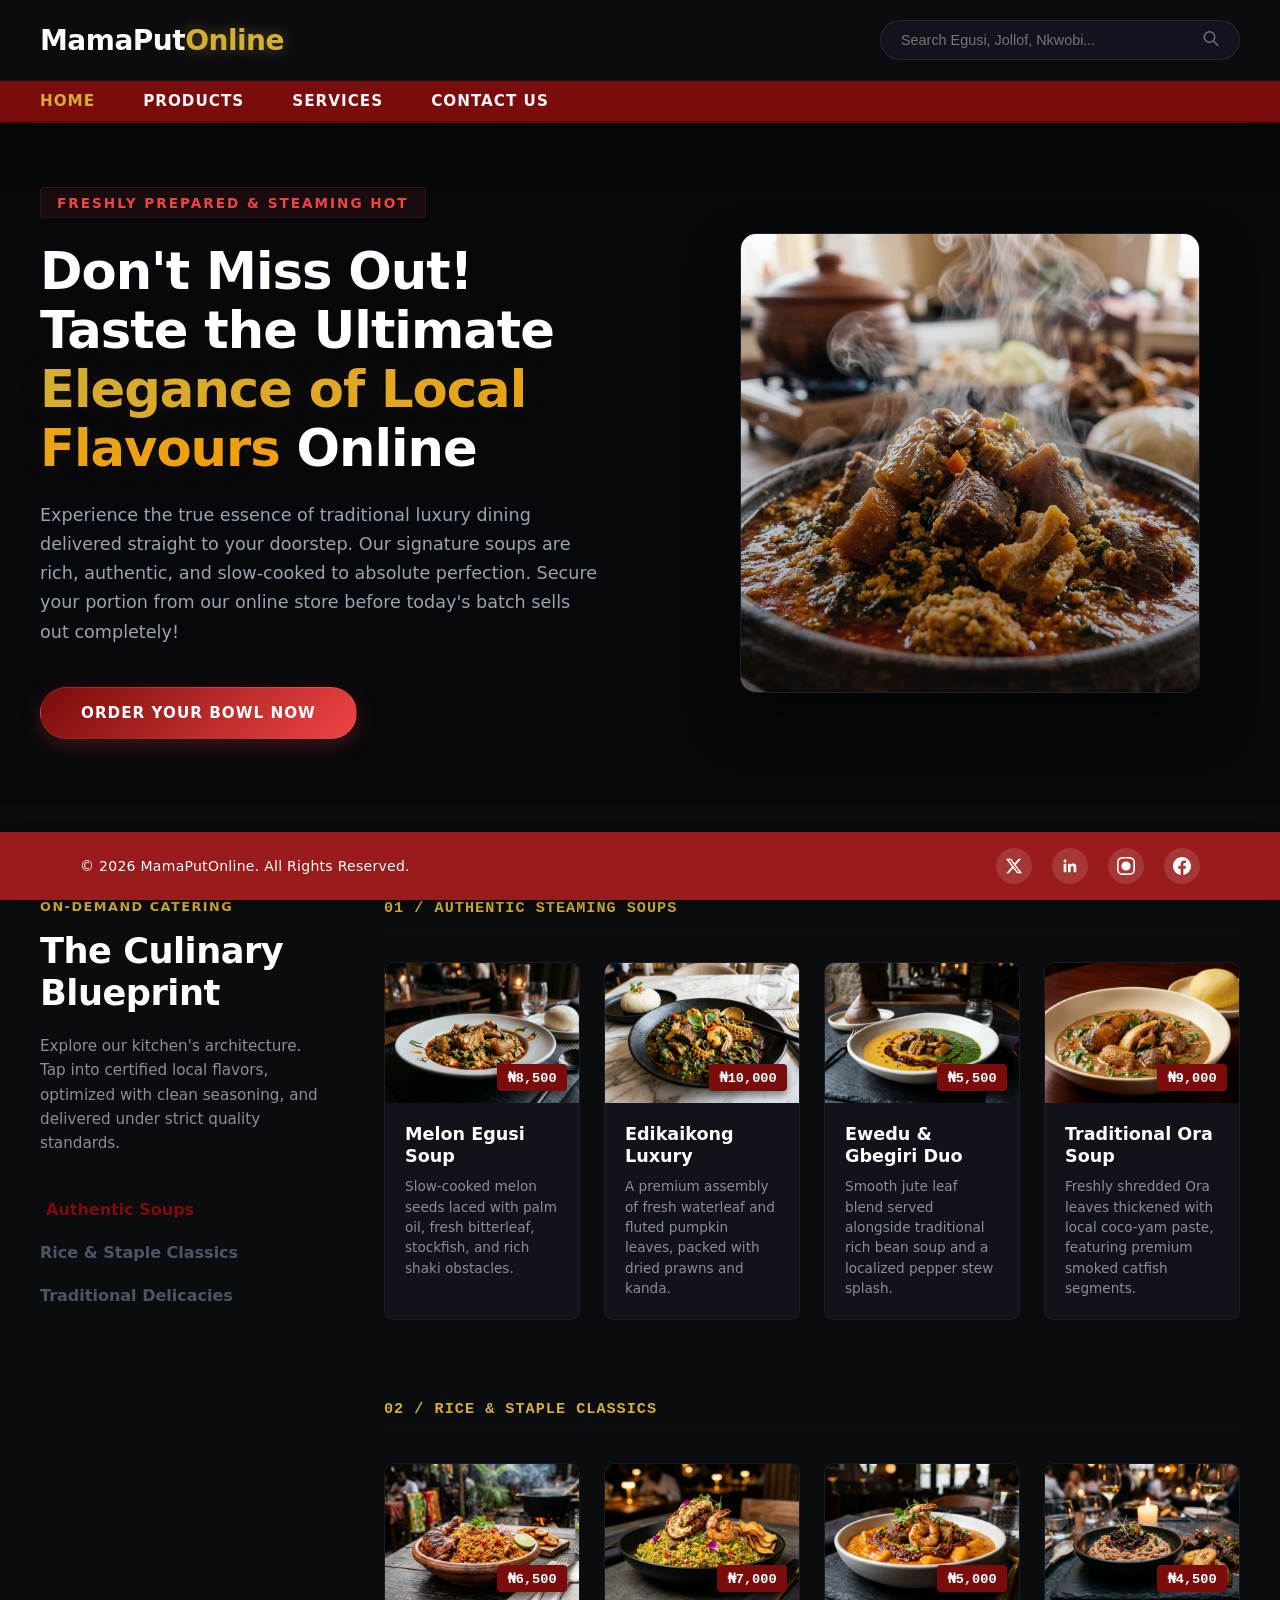
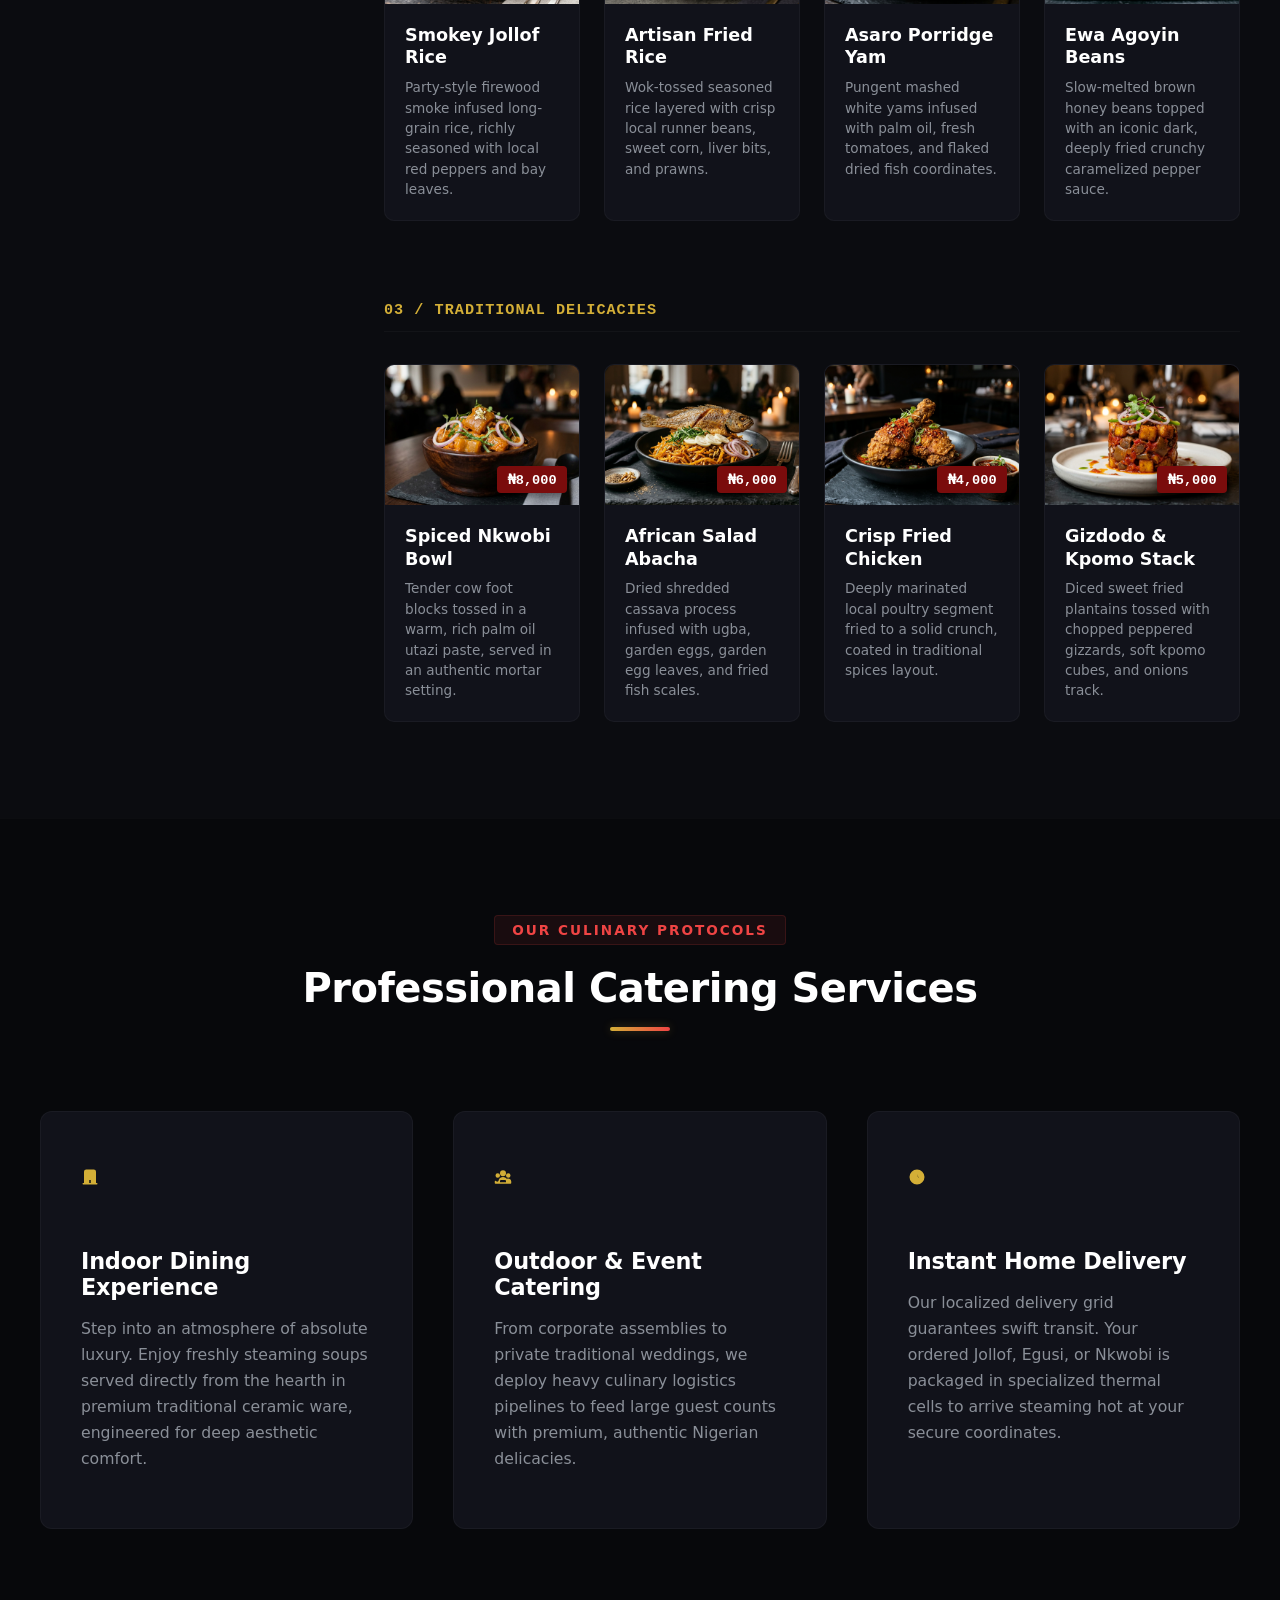
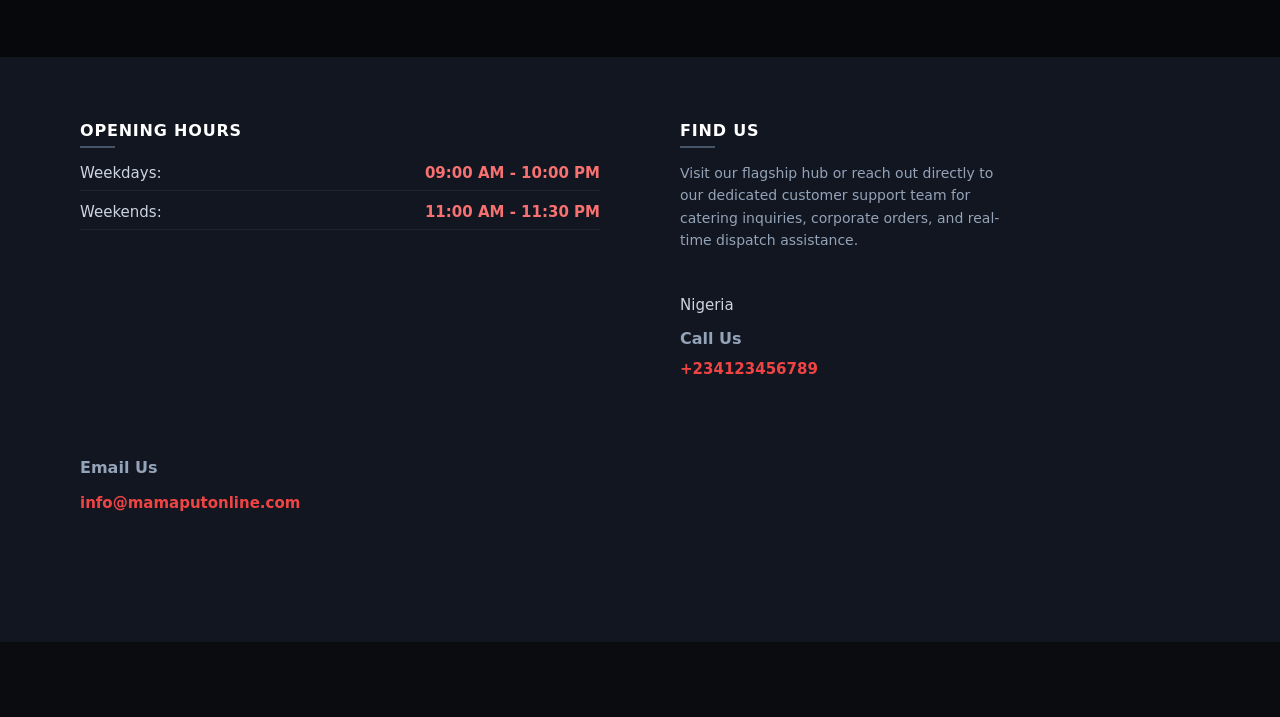
<file: index.html>
<!doctype html>
<html lang="en">
  <head>
    <meta charset="UTF-8" />
    <meta name="viewport" content="width=device-width, initial-scale=1.0" />
    <title>mamput online</title>
    <link rel="stylesheet" href="gemini-style.css" />
  </head>
  <body>
    <!-- ==========================================================================
     START SECTION 1.1: STICKY CULINARY NAVIGATION HEADER WITH INTERACTIVE MENU BAR
     ========================================================================== -->
    <header id="section-1-1" class="mamaput-header-global">
      <!-- SUBSECTION 1.1.1: TOP ROW BRANDING IDENTITY & UTILITY SEARCH MATRIX -->
      <div id="section-1-1-1" class="header-top-row">
        <div class="header-top-wrapper">
          
          <div class="mamaput-logo-block">
            <a href="restaurant.html" class="logo-anchor-link">
              <span class="logo-main-text">MamaPut<span class="logo-glow-accent">Online</span></span>
            </a>
          </div>
          <!-- SUBSUBSECTION 1.1.1.2: Interactive Functional Search Bounding Box -->
          <div class="mamaput-search-block">
            <form class="search-form-matrix" action="#" method="GET">
              <input type="text" class="search-window-input" placeholder="Search Egusi, Jollof, Nkwobi..." required />
              <button type="submit" class="btn-search-submit" aria-label="Execute Search">
                <svg class="search-icon-svg" fill="none" stroke="currentColor" viewBox="0 0 24 24">
                  <path stroke-linecap="round" stroke-linejoin="round" stroke-width="2" d="M21 21l-6-6m2-5a7 7 0 11-14 0 7 7 0 0114 0z" />
                </svg>
              </button>
            </form>
          </div>
        </div>
      </div>
      <!-- SUBSECTION 1.1.2: LOWER ROW STICKY MENU BAR COMPONENT LAYER -->
      <div id="section-1-1-2" class="header-menu-bar-row">
        <div class="menu-bar-wrapper">
          <!-- SUBSUBSECTION 1.1.2.1: Navigation Link Matrix Items -->
          <nav class="navigation-link-center">
            <ul class="mamaput-menu-links">
              <li><a href="#home" class="menu-item-link active">Home</a></li>
              <li><a href="#products" class="menu-item-link">Products</a></li>
              <li><a href="#services" class="menu-item-link">Services</a></li>
              <li><a href="#contact" class="menu-item-link">Contact Us</a></li>
            </ul>
          </nav>
        </div>
      </div>
    </header>
    <!-- ==========================================================================
     END SECTION 1.1: STICKY CULINARY NAVIGATION HEADER
     ========================================================================== -->
    <!-- ==========================================================================
     START SECTION 1.2: CINEMATIC CULINARY HERO SHOWCASE (VERTICALLY PARTITIONED)
     ========================================================================== -->
    <section id="home" class="mamaput-hero-container">
      <div class="hero-split-wrapper">
        <!-- SUBSECTION 1.2.1: LEFT PANEL - BOLD INVITING TYPOGRAPHY -->
        <div id="section-1-2-1" class="hero-text-panel">
          <span class="hero-mini-badge">Freshly Prepared &amp; Steaming Hot</span>
          <h1 class="hero-main-headline">Don't Miss Out! <br />Taste the Ultimate <span class="gold-gradient-text">Elegance of Local Flavours</span> Online</h1>
          <p class="hero-subtext-narrative">Experience the true essence of traditional luxury dining delivered straight to your doorstep. Our signature soups are rich, authentic, and slow-cooked to absolute perfection. Secure your portion from our online store before today's batch sells out completely!</p>
          <div class="hero-action-block">
            <a href="#products" class="btn-order-now">Order Your Bowl Now</a>
          </div>
        </div>
        <!-- SUBSECTION 1.2.2: RIGHT PANEL - HIGH-RESOLUTION HIGH-PIXEL PORTRAIT IMG -->
        <div id="section-1-2-2" class="hero-image-panel">
          <div class="culinary-image-viewport">
            <img src="./images/soup.png" alt="Steaming Rich Egusi Soup with Assorted Meat" class="culinary-presentation-img" />
            <div class="steam-simulation-layer"></div>
            <div class="image-vignette-mask"></div>
          </div>
        </div>
      </div>
    </section>
    <!-- ==========================================================================
     END SECTION 1.2: CINEMATIC CULINARY HERO SHOWCASE
     ========================================================================== -->

          <!-- ==========================================================================
     START SECTION 1.3: PRODUCTS GRID DISPLAY SYSTEM (3-ROW PANEL GRID MATRIX)
     ========================================================================== -->
<section id="products" class="mamaput-products-container">
    <div class="products-panel-wrapper">
        <!-- SUBSECTION 1.3.1: LEFT PANEL - CATEGORIES ANCHOR SIDEBAR -->
        <aside id="section-1-3-1" class="products-sidebar-panel">
            <div class="sticky-sidebar-content">
                <span class="sidebar-accent-badge">On-Demand Catering</span>
                <h2 class="sidebar-main-heading">The Culinary Blueprint</h2>
                <p class="sidebar-description">Explore our kitchen's architecture. Tap into certified local flavors, optimized with clean seasoning, and delivered under strict quality standards.</p>
                <div class="sidebar-nav-links">
                    <a href="#row-soups" class="sidebar-anchor active-anchor">Authentic Soups</a>
                    <a href="#row-staples" class="sidebar-anchor">Rice &amp; Staple Classics</a>
                    <a href="#row-delicacies" class="sidebar-anchor">Traditional Delicacies</a>
                </div>
            </div>
        </aside>
        <!-- SUBSECTION 1.3.2: RIGHT PANEL - THREE BALANCED ROWS -->
        <main id="section-1-3-2" class="products-display-panel">
            <!-- SUBSUBSECTION 1.3.2.1: ROW 1 - PRESTIGE NIGERIAN SOUPS (4 CARDS) -->
            <div id="row-soups" class="product-row-group">
                <h3 class="row-classification-heading">01 / Authentic Steaming Soups</h3>
                <div class="product-quad-grid">
                    <div class="food-product-card">
                        <div class="food-img-placeholder cover-egusi"><img src="./images/egusi.png" alt="Steaming Rich Egusi Soup"><span class="price-badge">₦8,500</span></div>
                        <div class="food-card-body"><h4 class="food-card-title">Melon Egusi Soup</h4><p class="food-card-desc">Slow-cooked melon seeds laced with palm oil, fresh bitterleaf, stockfish, and rich shaki obstacles.</p></div>
                    </div>
                    <div class="food-product-card">
                        <div class="food-img-placeholder cover-edikaikong"><img src="./images/edikainkor.png" alt="Edikaikong Luxury Soup"><span class="price-badge">₦10,000</span></div>
                        <div class="food-card-body"><h4 class="food-card-title">Edikaikong Luxury</h4><p class="food-card-desc">A premium assembly of fresh waterleaf and fluted pumpkin leaves, packed with dried prawns and kanda.</p></div>
                    </div>
                    <div class="food-product-card">
                        <div class="food-img-placeholder cover-ewedu"><img src="./images/ewedu.png" alt="Ewedu & Gbegiri Duo"><span class="price-badge">₦5,500</span></div>
                        <div class="food-card-body"><h4 class="food-card-title">Ewedu &amp; Gbegiri Duo</h4><p class="food-card-desc">Smooth jute leaf blend served alongside traditional rich bean soup and a localized pepper stew splash.</p></div>
                    </div>
                    <div class="food-product-card">
                        <div class="food-img-placeholder cover-ora"><img src="./images/ora-soup.png" alt="Traditional Ora Soup"><span class="price-badge">₦9,000</span></div>
                        <div class="food-card-body"><h4 class="food-card-title">Traditional Ora Soup</h4><p class="food-card-desc">Freshly shredded Ora leaves thickened with local coco-yam paste, featuring premium smoked catfish segments.</p></div>
                    </div>
                </div>
            </div>
            <!-- SUBSUBSECTION 1.3.2.2: ROW 2 - STAPLES & RICE CLASSICS (4 CARDS) -->
            <div id="row-staples" class="product-row-group">
                <h3 class="row-classification-heading">02 / Rice &amp; Staple Classics</h3>
                <div class="product-quad-grid">
                    <div class="food-product-card">
                        <div class="food-img-placeholder cover-jollof"><img src="./images/jollof.png" alt="Smokey Jollof Rice"><span class="price-badge">₦6,500</span></div>
                        <div class="food-card-body"><h4 class="food-card-title">Smokey Jollof Rice</h4><p class="food-card-desc">Party-style firewood smoke infused long-grain rice, richly seasoned with local red peppers and bay leaves.</p></div>
                    </div>
                    <div class="food-product-card">
                        <div class="food-img-placeholder cover-friedrice"><img src="./images/artisan-fried.png" alt="Artisan Fried Rice"><span class="price-badge">₦7,000</span></div>
                        <div class="food-card-body"><h4 class="food-card-title">Artisan Fried Rice</h4><p class="food-card-desc">Wok-tossed seasoned rice layered with crisp local runner beans, sweet corn, liver bits, and prawns.</p></div>
                    </div>
                    <div class="food-product-card">
                        <div class="food-img-placeholder cover-yam"><img src="./images/porridge.png" alt="Asaro Porridge Yam"><span class="price-badge">₦5,000</span></div>
                        <div class="food-card-body"><h4 class="food-card-title">Asaro Porridge Yam</h4><p class="food-card-desc">Pungent mashed white yams infused with palm oil, fresh tomatoes, and flaked dried fish coordinates.</p></div>
                    </div>
                    <div class="food-product-card">
                        <div class="food-img-placeholder cover-beans"><img src="./images/beans.png" alt="Ewa Agoyin Beans"><span class="price-badge">₦4,500</span></div>
                        <div class="food-card-body"><h4 class="food-card-title">Ewa Agoyin Beans</h4><p class="food-card-desc">Slow-melted brown honey beans topped with an iconic dark, deeply fried crunchy caramelized pepper sauce.</p></div>
                    </div>
                </div>
            </div>
            <!-- SUBSUBSECTION 1.3.2.3: ROW 3 - TRADITIONAL DELICACIES (4 CARDS) -->
            <div id="row-delicacies" class="product-row-group">
                <h3 class="row-classification-heading">03 / Traditional Delicacies</h3>
                <div class="product-quad-grid">
                    <div class="food-product-card">
                        <div class="food-img-placeholder cover-nkwobi"><img src="./images/nkwobi.png" alt="Spiced Nkwobi Bowl"><span class="price-badge">₦8,000</span></div>
                        <div class="food-card-body"><h4 class="food-card-title">Spiced Nkwobi Bowl</h4><p class="food-card-desc">Tender cow foot blocks tossed in a warm, rich palm oil utazi paste, served in an authentic mortar setting.</p></div>
                    </div>
                    <div class="food-product-card">
                        <div class="food-img-placeholder cover-abacha"><img src="./images/abacha.png" alt="African Salad Abacha"><span class="price-badge">₦6,000</span></div>
                        <div class="food-card-body"><h4 class="food-card-title">African Salad Abacha</h4><p class="food-card-desc">Dried shredded cassava process infused with ugba, garden eggs, garden egg leaves, and fried fish scales.</p></div>
                    </div>
                    <div class="food-product-card">
                        <div class="food-img-placeholder cover-chicken"><img src="./images/chicken.png" alt="Crisp Fried Chicken"><span class="price-badge">₦4,000</span></div>
                        <div class="food-card-body"><h4 class="food-card-title">Crisp Fried Chicken</h4><p class="food-card-desc">Deeply marinated local poultry segment fried to a solid crunch, coated in traditional spices layout.</p></div>
                    </div>
                    <div class="food-product-card">
                        <div class="food-img-placeholder cover-kpomo"><img src="./images/kpomo.png" alt="Kpomo & Plantain Mix"><span class="price-badge">₦5,000</span></div>
                        <div class="food-card-body"><h4 class="food-card-title">Gizdodo &amp; Kpomo Stack</h4><p class="food-card-desc">Diced sweet fried plantains tossed with chopped peppered gizzards, soft kpomo cubes, and onions track.</p></div>
                    </div>
                </div>
            </div>
        </main>
    </div>
</section>

 <!-- ==========================================================================
     START SECTION 1.4: MAMA PUT ONLINE SERVICES REPERTOIRE GRID
     ========================================================================== -->
<section id="services" class="mamaput-services-container">
    <!-- SUBSECTION 1.4.1: CENTERED SECTION IDENTIFICATION HEADER -->
    <div id="section-1-4-1" class="services-header-block">
        <span class="services-badge-tag">Our Culinary Protocols</span>
        <h2 class="services-main-title">Professional Catering Services</h2>
        <div class="services-underline-bar"></div>
    </div>
    <!-- SUBSECTION 1.4.2: RESPONSIVE 3-COLUMN SERVICES HIGHLIGHT CARD GRID -->
    <div id="section-1-4-2" class="services-grid-matrix">
        <!-- SUBSUBSECTION 1.4.2.1: Services Card One - Indoor Dining Experience -->
        <div class="culinary-service-card">
            <div class="service-icon-box">
                <svg class="icon-svg" fill="none" stroke="currentColor" viewBox="0 0 24 24">
                    <path stroke-linecap="round" stroke-linejoin="round" stroke-width="2" d="M19 21V5a2 2 0 00-2-2H7a2 2 0 00-2 2v16m14 0h2m-2 0h-5m-9 0H3m2 0h5M9 7h1m-1 4h1m4-4h1m-1 4h1m-5 10v-5a1 1 0 011-1h2a1 1 0 011 1v5m-4 0h4"/>
                </svg>
            </div>
            <h3 class="service-card-heading">Indoor Dining Experience</h3>
            <p class="service-card-details">Step into an atmosphere of absolute luxury. Enjoy freshly steaming soups served directly from the hearth in premium traditional ceramic ware, engineered for deep aesthetic comfort.</p>
        </div>
        <!-- SUBSUBSECTION 1.4.2.2: Services Card Two - Professional Outdoor Catering -->
        <div class="culinary-service-card">
            <div class="service-icon-box">
                <svg class="icon-svg" fill="none" stroke="currentColor" viewBox="0 0 24 24">
                    <path stroke-linecap="round" stroke-linejoin="round" stroke-width="2" d="M17 20h5v-2a3 3 0 00-5.356-1.857M17 20H7m10 0v-2c0-.656-.126-1.283-.356-1.857M7 20H2v-2a3 3 0 005.356-1.857M7 20v-2c0-.656.126-1.283.356-1.857m0 0a5.002 5.002 0 019.288 0M15 7a3 3 0 11-6 0 3 3 0 016 0zm6 3a2 2 0 11-4 0 2 2 0 014 0zM7 10a2 2 0 11-4 0 2 2 0 014 0z"/>
                </svg>
            </div>
            <h3 class="service-card-heading">Outdoor &amp; Event Catering</h3>
            <p class="service-card-details">From corporate assemblies to private traditional weddings, we deploy heavy culinary logistics pipelines to feed large guest counts with premium, authentic Nigerian delicacies.</p>
        </div>
        <!-- SUBSUBSECTION 1.4.2.3: Services Card Three - Swift Home Delivery Engine -->
        <div class="culinary-service-card">
            <div class="service-icon-box">
                <svg class="icon-svg" fill="none" stroke="currentColor" viewBox="0 0 24 24">
                    <path stroke-linecap="round" stroke-linejoin="round" stroke-width="2" d="M12 8v4l3 3m6-3a9 9 0 11-18 0 9 9 0 0118 0z"/>
                </svg>
            </div>
            <h3 class="service-card-heading">Instant Home Delivery</h3>
            <p class="service-card-details">Our localized delivery grid guarantees swift transit. Your ordered Jollof, Egusi, or Nkwobi is packaged in specialized thermal cells to arrive steaming hot at your secure coordinates.</p>
        </div>
    </div>
</section>
<!-- ==========================================================================
     START SECTION 1.5: BALANCED STICKY OPERATIONS FOOTER ASSEMBLY
     ========================================================================== -->
<footer id="contact" class="mamaput-footer-sticky">
    <div class="footer-wrapper">
        <!-- SUBSECTION 1.5.1: TOP ROW OPERATIONS DISTRIBUTION MATRIX -->
        <div id="section-1-5-1" class="footer-columns-split">
            <div class="footer-info-column block-schedule">
                <h4 class="column-meta-heading">Opening Hours</h4>
                <div class="schedule-text-stack">
                    <div class="schedule-row"><span class="day-label">Weekdays:</span><span class="time-value">09:00 AM - 10:00 PM</span></div>
                    <div class="schedule-row"><span class="day-label">Weekends:</span><span class="time-value">11:00 AM - 11:30 PM</span></div>
                </div>
            </div>
            <div class="footer-info-column block-findus">
                <h4 class="column-meta-heading">Find Us</h4>
                <p class="footer-column-intro">Visit our flagship hub or reach out directly to our dedicated customer support team for catering inquiries, corporate orders, and real-time dispatch assistance.</p>
                <div class="address-text-stack">
                    <address class="restaurant-address"><br>Nigeria</address>
                    <h4 class="contact-phone-heading">Call Us</h4>
                    <a href="tel:+2348035550199" class="restaurant-phone-link">+234123456789</a>
                </div>
            </div>
            <div class="footer-info-column block-contact">
                <h4 class="contact-phone-heading">Email Us</h4>
                <div class="contact-text-stack">
                    <a href="mailto:info@mamaputonline.com" class="restaurant-email-link">info@mamaputonline.com</a>
                </div>
            </div>
        </div>
        <!-- SUBSECTION 1.5.2: BASELINE ROW - SPLIT LEVEL LEGAL & SOCIAL NODES -->
        <div id="section-1-5-2" class="footer-baseline-split">
            <div class="footer-divider-line"></div>
            <div class="baseline-flex-wrapper">
                <p class="copyright-left-text">&copy; 2026 MamaPutOnline. All Rights Reserved.</p>
                <div class="social-icon-matrix">
                    <a href="https://x.com" class="social-icon-link link-twitter" target="_blank" rel="noopener" aria-label="Twitter X">
                        <svg class="icon-svg" viewBox="0 0 24 24" fill="currentColor"><path d="M18.244 2.25h3.308l-7.227 8.26 8.502 11.24H16.17l-5.214-6.817L4.99 21.75H1.68l7.73-8.835L1.254 2.25H8.08l4.713 6.231zm-1.161 17.52h1.833L7.084 4.126H5.117z"/></svg>
                    </a>
                    <a href="https://linkedin.com" class="social-icon-link link-linkedin" target="_blank" rel="noopener" aria-label="LinkedIn">
                        <svg class="icon-svg" viewBox="0 0 24 24" fill="currentColor"><path d="M20.447 20.452h-3.554v-5.569c0-1.328-.027-3.037-1.852-3.037-1.853 0-2.136 1.445-2.136 2.939v5.667H9.351V9h3.414v1.561h.046c.477-.9 1.637-1.85 3.37-1.85 3.601 0 4.267 2.37 4.267 5.455v6.286zM5.337 7.433c-1.144 0-2.063-.926-2.063-2.065 0-1.138.92-2.063 2.063-2.063 1.14 0 2.064.925 2.064 2.063 0 1.139-.925 2.065-2.064 2.065zm1.782 13.019H3.555V9h3.564v11.452z"/></svg>
                    </a>
                    <a href="https://instagram.com" class="social-icon-link link-instagram" target="_blank" rel="noopener" aria-label="Instagram">
                        <svg class="icon-svg" viewBox="0 0 24 24" fill="currentColor"><path d="M12 2.163c3.204 0 3.584.012 4.85.07 3.252.148 4.771 1.691 4.919 4.919.058 1.265.069 1.645.069 4.849 0 3.205-.012 3.584-.069 4.849-.149 3.225-1.664 4.771-4.919 4.919-1.266.058-1.644.07-4.85.07-3.204 0-3.584-.012-4.849-.07-3.26-.149-4.771-1.699-4.919-4.92-.058-1.265-.07-1.644-.07-4.849 0-3.204.013-3.583.07-4.849.149-3.227 1.664-4.771 4.919-4.919 1.266-.057 1.645-.069 4.849-.069zM12 0C8.741 0 8.333.014 7.053.072 2.695.272.273 2.69.073 7.051.014 8.333 0 8.741 0 12c0 3.259.014 3.668.072 4.948.2 4.358 2.618 6.78 6.98 6.98 1.281.058 1.689.072 4.948.072 3.259 0 3.668-.014 4.948-.072 4.354-.2 6.782-2.618 6.979-6.98.059-1.28.073-1.689.073-4.948 0-3.259-.014-3.667-.072-4.947-.196-4.354-2.617-6.78-6.979-6.98C15.668.014 15.259 0 12 0zm0 5.838a6.162 6.162 0 100 12.324 6.162 6.162 0 000-12.324z"/></svg>
                    </a>
                    <a href="https://facebook.com" class="social-icon-link link-facebook" target="_blank" rel="noopener" aria-label="Facebook">
                        <svg class="icon-svg" viewBox="0 0 24 24" fill="currentColor"><path d="M24 12.073c0-6.627-5.373-12-12-12s-12 5.373-12 12c0 5.99 4.388 10.954 10.125 11.854v-8.385H7.078v-3.47h3.047V9.43c0-3.007 1.792-4.669 4.533-4.669 1.312 0 2.686.235 2.686.235v2.953H15.83c-1.491 0-1.956.925-1.956 1.874v2.25h3.328l-.532 3.47h-2.796v8.385C19.612 23.027 24 18.062 24 12.073z"/></svg>
                    </a>
                </div>
            </div>
        </div>
    </div>
</footer>

</body>
</html>
</file>
<file: gemini-style.css>
/* ==========================================================================
   0.0 GLOBAL ARCHITECTURE BASE CONFIGURATION RESET & LUXURY SYSTEMS
   ========================================================================== */
* {
    margin: 0;
    padding: 0;
    box-sizing: border-box;
}

html {
    scroll-behavior: smooth;
    font-family: 'Inter', system-ui, -apple-system, sans-serif;
}

body {
    background-color: #0b0c10; /* Deep obsidian luxury culinary black base */
    color: #f3f4f6; /* Off-white highly readable copy text */
    min-height: 100vh;
    overflow-x: hidden;
}

/* ==========================================================================
   START SECTION 1.1: STICKY CULINARY NAVIGATION HEADER WITH INTERACTIVE MENU BAR
   ========================================================================== */

/* 1.1 Main Layout Global Parent: Sticky positional lock tracks viewport coordinates */
.mamaput-header-global {
    position: sticky;
    top: 0;
    left: 0;
    width: 100%;
    z-index: 2000;
    display: flex;
    flex-direction: column; /* Cleanly stacks the upper branding row and lower red menu bar */
    box-shadow: 0 10px 40px rgba(0, 0, 0, 0.6);
}

/* 1.1.1 Header Top Row: Containment bounds for corporate identity and search text box */
.header-top-row {
    width: 100%;
    background: #0b0c10;
    padding: 1.25rem 2rem;
    border-bottom: 1px solid rgba(255, 255, 255, 0.03);
}

.header-top-wrapper {
    max-width: 1200px;
    margin: 0 auto;
    display: flex;
    justify-content: space-between;
    align-items: center;
}

/* Logo Presentation Links */
.logo-anchor-link {
    text-decoration: none;
}

.logo-main-text {
    font-size: 1.75rem;
    font-weight: 800;
    letter-spacing: -0.5px;
    color: #ffffff;
}

/* Traditional rich culinary gold accent text tone representing elite gastronomy */
.logo-glow-accent {
    color: #d4af37;
    text-shadow: 0 0 15px rgba(212, 175, 55, 0.4);
}

/* Interactive Search Window Text Input Wrapper */
.mamaput-search-block {
    width: 100%;
    max-width: 360px;
}

.search-form-matrix {
    display: flex;
    position: relative;
    width: 100%;
}

.search-window-input {
    width: 100%;
    background: #12131c; /* Slightly elevated charcoal background layer contrast */
    border: 1px solid rgba(255, 255, 255, 0.08);
    padding: 0.7rem 3rem 0.7rem 1.25rem;
    border-radius: 50px; /* Symmetrical pill shape border bounds */
    color: #ffffff;
    font-size: 0.9rem;
    transition: all 0.3s cubic-bezier(0.4, 0, 0.2, 1);
}

/* Visual focus border transition feedback tracking */
.search-window-input:focus {
    outline: none;
    border-color: #d4af37;
    background: #161722;
    box-shadow: 0 0 15px rgba(212, 175, 55, 0.1);
}

.btn-search-submit {
    position: absolute;
    right: 1rem;
    top: 50%;
    transform: translateY(-50%);
    background: none;
    border: none;
    color: #6b7280;
    cursor: pointer;
    padding: 0.25rem;
    transition: color 0.2s ease;
}

.btn-search-submit:hover {
    color: #d4af37;
}

.search-icon-svg {
    width: 18px;
    height: 18px;
}

/* 1.1.2 Lower Menu Bar Component Row: High impact premium dark red background block */
.header-menu-bar-row {
    width: 100%;
    background: #7a0c0c; /* Luxurious, deep dark pepper-red background color tint */
    padding: 0.65rem 2rem;
    border-bottom: 2px solid #5a0808; /* Darker secondary structural underline base border shadow */
}

.menu-bar-wrapper {
    max-width: 1200px;
    margin: 0 auto;
    display: flex;
    justify-content: flex-start; /* Aligns links seamlessly leftward on desktop viewports */
}

/* Navigation Links List Matrix row flex alignments */
.mamaput-menu-links {
    display: flex;
    gap: 3rem;
    list-style: none;
    align-items: center;
}

.menu-item-link {
    text-decoration: none;
    color: #f3f4f6; /* High contrast off-white text readability over deep red space */
    font-size: 0.95rem;
    font-weight: 600;
    text-transform: uppercase;
    letter-spacing: 1px;
    padding: 0.4rem 0;
    position: relative;
    transition: color 0.3s ease;
}

/* Hover or active current file tracker highlighter action state toggles */
.menu-item-link:hover,
.menu-item-link.active {
    color: #d4af37; /* Pops into rich palm-oil gold text on hover for elite readability */
}

/* Pure CSS micro underline sliding transition effect */
.menu-item-link::after {
    content: '';
    position: absolute;
    bottom: 0;
    left: 50%;
    width: 0;
    height: 2px;
    background-color: #d4af37;
    box-shadow: 0 0 8px #d4af37;
    transition: width 0.3s ease, left 0.3s ease;
}

.menu-item-link:hover::after {
    width: 100%;
    left: 0;
}

/* ==========================================================================
   RESPONSIVE ADAPTIVE MOBILE BREAKPOINTS OVERRIDES
   ========================================================================== */
@media (max-width: 768px) {
    .header-top-wrapper {
        flex-direction: column;
        gap: 1rem;
        text-align: center;
    }
    
    .mamaput-search-block {
        max-width: 100%;
    }
    
    .menu-bar-wrapper {
        justify-content: center; /* Centers item links list loops evenly on mobile view screens */
    }
    
    .mamaput-menu-links {
        gap: 1.5rem;
    }
    
    .menu-item-link {
        font-size: 0.82rem;
        letter-spacing: 0.5px;
    }
}

/* ==========================================================================
   END SECTION 1.1: STICKY CULINARY NAVIGATION HEADER
   ========================================================================== */
   /* ==========================================================================
   START SECTION 1.2: CINEMATIC CULINARY HERO SHOWCASE (VERTICALLY PARTITIONED)
   ========================================================================== */

/* 1.2 Main Section Root Container Frame Rules */
.mamaput-hero-container {
    min-height: 65vh; /* Comfortably occupies over 30% of vertical length layout bounds */
    width: 100%;      /* Spans full 100% breadth width across the page environment */
    background: #07080b; /* Deepened obsidian base contrast line separator */
    display: flex;
    align-items: center;
    justify-content: center;
    padding: 4rem 2rem;
    position: relative;
    overflow: hidden;
}

/* Vertically Partitioned Split Structural Grid Engine Base */
.hero-split-wrapper {
    max-width: 1200px;
    width: 100%;
    margin: 0 auto;
    display: grid;
    grid-template-columns: 1.1fr 1fr; /* Clean dual side-by-side vertical split boundaries layout line */
    gap: 4rem;
    align-items: center;
}

/* 1.2.1 Left Panel Typography Content Layout Elements */
.hero-text-panel {
    display: flex;
    flex-direction: column;
    align-items: flex-start;
    text-align: left;
}

.hero-mini-badge {
    font-size: 0.85rem;
    font-weight: 700;
    text-transform: uppercase;
    letter-spacing: 2px;
    color: #ef4444; /* Pepper-red culinary badge alert indicator */
    background: rgba(239, 68, 68, 0.08);
    padding: 0.4rem 1rem;
    border-radius: 4px;
    border: 1px solid rgba(239, 68, 68, 0.15);
    margin-bottom: 1.5rem;
}

/* Large bold print presentation typography */
.hero-main-headline {
    font-size: 3.2rem;
    font-weight: 900;
    line-height: 1.15;
    color: #ffffff;
    letter-spacing: -1px;
    margin-bottom: 1.5rem;
}

.gold-gradient-text {
    background: linear-gradient(135deg, #d4af37 0%, #f59e0b 100%);
    -webkit-background-clip: text;
    -webkit-text-fill-color: transparent;
    text-shadow: 0 0 30px rgba(212, 175, 55, 0.1);
}

.hero-subtext-narrative {
    font-size: 1.1rem;
    line-height: 1.65;
    color: #9ca3af;
    margin-bottom: 2.5rem;
    max-width: 560px;
}

/* 1.2.1.1 Call-To-Action Button Component Shape */
.btn-order-now {
    text-decoration: none;
    display: inline-block;
    background: linear-gradient(135deg, #7a0c0c 0%, #ef4444 100%); /* Hot pepper red action gradient */
    color: #ffffff;
    padding: 1rem 2.5rem;
    border-radius: 50px; /* Completely smooth curve pill shape */
    font-weight: 700;
    font-size: 0.95rem;
    text-transform: uppercase;
    letter-spacing: 1px;
    box-shadow: 0 6px 20px rgba(239, 68, 68, 0.25);
    border: 1px solid rgba(255, 255, 255, 0.08);
    transition: all 0.3s cubic-bezier(0.4, 0, 0.2, 1);
}

.btn-order-now:hover {
    transform: translateY(-2px) scale(1.02);
    box-shadow: 0 10px 25px rgba(239, 68, 68, 0.45), 0 0 20px rgba(212, 175, 55, 0.2);
}

/* 1.2.2 Right Panel Media Canvas Architecture */
.hero-image-panel {
    display: flex;
    justify-content: center;
    align-items: center;
    width: 100%;
}

.culinary-image-viewport {
    position: relative;
    width: 100%;
    max-width: 460px;
    aspect-ratio: 1 / 1; /* Perfect square matrix configuration ensures zero image distort stretching */
    border-radius: 16px;
    overflow: hidden; /* Clean borders clipping mask protection */
    border: 1px solid rgba(255, 255, 255, 0.05);
    box-shadow: 0 25px 50px rgba(0, 0, 0, 0.5);
    background: #12131c;
}

/* High-pixelization, correct aspect ratio scaling rules */
.culinary-presentation-img {
    width: 100%;
    height: 100%;
    object-fit: cover; /* Retains sharp native pixels depth proportions */
    transition: transform 0.6s cubic-bezier(0.4, 0, 0.2, 1);
}

/* Micro interaction zoom response on container image focus */
.culinary-image-viewport:hover .culinary-presentation-img {
    transform: scale(1.05) rotate(1deg);
}

/* Ambient shadow border edge smoothing vignette mask */
.image-vignette-mask {
    position: absolute;
    top: 0;
    left: 0;
    width: 100%;
    height: 100%;
    background: linear-gradient(to top, rgba(11, 12, 16, 0.4) 0%, transparent 100%);
    pointer-events: none;
}

/* 1.2.2.3 Pure CSS Floating Steam Heat Haze Simulation Layer Overlay */
.steam-simulation-layer {
    position: absolute;
    top: 0;
    left: 0;
    width: 100%;
    height: 100%;
    background: linear-gradient(45deg, rgba(255, 255, 255, 0.01) 0%, rgba(255, 255, 255, 0.05) 50%, rgba(255, 255, 255, 0.01) 100%);
    pointer-events: none;
    mix-blend-mode: overlay;
    
    /* Continuous soft twist animation representing appetizing rising heat steam */
    animation: localSteamHaze 4s ease-in-out infinite alternate;
}

/* ==========================================================================
   PURE CSS KEYFRAMES MOTOR ENGINE TRANSFORMS
   ========================================================================== */
@keyframes localSteamHaze {
    0% { transform: translateY(5px) scaleX(1) blur(1px); opacity: 0.6; }
    100% { transform: translateY(-5px) scaleX(1.05) blur(2px); opacity: 0.9; }
}

/* ==========================================================================
   RESPONSIVE ADAPTIVE MOBILE BREAKPOINTS OVERRIDES
   ========================================================================== */
@media (max-width: 968px) {
    .hero-split-wrapper {
        grid-template-columns: 1fr; /* Forces partitioned splits down into single scrolling linear stack rows */
        gap: 3.5rem;
        text-align: center;
    }
    
    .hero-text-panel {
        align-items: center;
    }
    
    .hero-main-headline {
        font-size: 2.3rem;
    }
    
    .culinary-image-viewport {
        max-width: 360px; /* Safe mobile scale constraints tracking dimensions metrics */
    }
}

/* ==========================================================================
   END SECTION 1.2: CINEMATIC CULINARY HERO SHOWCASE
   ========================================================================== */

   /* ==========================================================================
   3.0 SECTION 1.3: PRODUCTS GRID DISPLAY SYSTEM (3-ROW PANEL GRID MATRIX)
   ========================================================================== */

/* 3.1 Main Section Outer Padding Containers */
.mamaput-products-container {
    padding: 6rem 2rem;
    background: #0b0c10;
    width: 100%;
    position: relative;
}

/* Structural Side-Panel Layout Flex Wrapper */
.products-panel-wrapper {
    max-width: 1200px;
    margin: 0 auto;
    display: grid;
    grid-template-columns: 280px 1fr; /* Rigid sidebar layout on left, dynamic grids mapping on right */
    gap: 4rem;
    align-items: start;
}

/* Left Sidebar Component Presentation Panel */
.products-sidebar-panel {
    position: sticky;
    top: calc(110px + 2rem); /* Dynamic anchor calculation locks sidebar neatly below sticky header bar */
    background: transparent;
}

.sticky-sidebar-content {
    display: flex;
    flex-direction: column;
    align-items: flex-start;
}

.sidebar-accent-badge {
    font-size: 0.8rem;
    font-weight: 700;
    text-transform: uppercase;
    letter-spacing: 1.5px;
    color: #d4af37;
    margin-bottom: 1rem;
}

.sidebar-main-heading {
    font-size: 2.2rem;
    font-weight: 900;
    line-height: 1.2;
    color: #ffffff;
    margin-bottom: 1.25rem;
    letter-spacing: -0.5px;
}

.sidebar-description {
    font-size: 0.95rem;
    line-height: 1.6;
    color: #8a8f98;
    margin-bottom: 2.5rem;
}

.sidebar-nav-links {
    display: flex;
    flex-direction: column;
    gap: 1rem;
    width: 100%;
}

.sidebar-anchor {
    text-decoration: none;
    color: #4b5563;
    font-size: 1rem;
    font-weight: 600;
    transition: all 0.3s ease;
    padding: 0.25rem 0;
}

.sidebar-anchor:hover,
.sidebar-anchor.active-anchor {
    color: #7a0c0c; /* High contrast active pepper red track selector link */
    padding-left: 6px;
}

/* Right Panel: Enforces three distinct rows architectural matrix */
.products-display-panel {
    display: flex;
    flex-direction: column;
    gap: 5rem; /* Wide vertical buffer space segregating different food classifications */
}

.product-row-group {
    display: flex;
    flex-direction: column;
    gap: 2rem;
    width: 100%;
}

.row-classification-heading {
    font-family: monospace;
    font-size: 0.95rem;
    font-weight: 700;
    color: #d4af37;
    text-transform: uppercase;
    letter-spacing: 1px;
    border-bottom: 1px solid rgba(255, 255, 255, 0.03);
    padding-bottom: 0.75rem;
}

/* Strict Quadruple 4-Column Layout Grid Framework per Row */
.product-quad-grid {
    display: grid;
    grid-template-columns: repeat(4, 1fr); /* Generates exactly 4 horizontal product cards per panel row line */
    gap: 1.5rem;
    width: 100%;
}

/* Individual Product Card Shell Structure Packaging */
.food-product-card {
    background: #11121a; /* Elevated dark card contrast texture backing */
    border: 1px solid rgba(255, 255, 255, 0.04);
    border-radius: 10px;
    overflow: hidden; /* Clips micro-zooms cleanly to protect grid line layouts alignment */
    display: flex;
    flex-direction: column;
    height: 100%;
    min-height: 320px;
    transition: border-color 0.3s ease, box-shadow 0.3s ease;
}

.food-product-card:hover {
    border-color: rgba(212, 175, 55, 0.2); /* Soft palm-oil gold ambient ring highlight */
    box-shadow: 0 12px 30px rgba(0, 0, 0, 0.4);
}

/* 3.2 Pure CSS Clean Hover-Scale Zoom Animations Component Engine */
.food-img-placeholder {
    width: 100%;
    height: 140px; /* Uniform landscape frame rectangle bounds */
    position: relative;
    background-size: cover;
    background-position: center;
    overflow: hidden;
    transition: transform 0.4s cubic-bezier(0.4, 0, 0.2, 1);
}

/* Micro-Hover zoom trigger action link scales food asset upwards */
.food-product-card:hover .food-img-placeholder {
    transform: scale(1.05); /* Clean cinematic scale dilation */
}

/* Traditional Price Badge Design Tag overlay mapping */
.price-badge {
    position: absolute;
    bottom: 0.75rem;
    right: 0.75rem;
    background: #7a0c0c; /* Deep pepper red solid background mask */
    color: #ffffff;
    font-family: monospace;
    font-size: 0.85rem;
    font-weight: 700;
    padding: 0.3rem 0.65rem;
    border-radius: 4px;
    box-shadow: 0 4px 10px rgba(0,0,0,0.5);
    z-index: 5;
}

/* Internal text stack descriptive details content padding */
.food-card-body {
    padding: 1.25rem;
    display: flex;
    flex-direction: column;
    gap: 0.5rem;
    flex-grow: 1; /* Pushes layout fields to line up evenly across varying text boxes lengths */
}

.food-card-title {
    font-size: 1.1rem;
    font-weight: 700;
    color: #ffffff;
    line-height: 1.3;
}

.food-card-desc {
    font-size: 0.85rem;
    line-height: 1.5;
    color: #8a8f98; /* Mid grey visibility ratio reading standard text */
}
/* Fix: The actual image rules */
.food-img-placeholder img {
  width: 100%;
  height: 100%;
  object-fit: cover; /* Stops the image from stretching or looking distorted */
  object-position: center;
  filter: none !important; /* Forces any inherited blur to turn off */
  transition: transform 0.3s ease;
}

/* Fun Hover Interaction */
.food-product-card:hover .food-img-placeholder img {
  transform: scale(1.05); /* Soft zoom effect on your Egusi soup when hovered */
}
/* Fallback Unsplash traditional food asset textures headers anchors mapping */
.cover-egusi       { background-image: linear-gradient(to bottom, rgba(0,0,0,0.1), rgba(0,0,0,0.4)), url('https://unsplash.com'); }
.cover-edikaikong  { background: linear-gradient(135deg, #0f2a1d, #05140e); }
.cover-ewedu       { background: linear-gradient(135deg, #1c2e15, #0a1407); }
.cover-ora         { background: linear-gradient(135deg, #2b2512, #141005); }
.cover-jollof      { background: linear-gradient(135deg, #420b0b, #1f0303); }
.cover-friedrice   { background: linear-gradient(135deg, #212c11, #0f1406); }
.cover-yam         { background: linear-gradient(135deg, #382412, #1c1005); }
.cover-beans       { background: linear-gradient(135deg, #291c14, #120a06); }
.cover-nkwobi      { background: linear-gradient(135deg, #3b3010, #1a1505); }
.cover-abacha      { background: linear-gradient(135deg, #18262b, #091114); }
.cover-chicken     { background: linear-gradient(135deg, #3d2112, #1f0f07); }
.cover-kpomo       { background: linear-gradient(135deg, #2e1026, #140510); }


/* ==========================================================================
   3.3 RESPONSIVE ADAPTIVE MOBILE OVERRIDES ENGINE CODES
   ========================================================================== */
@media (max-width: 1120px) {
    /* Compresses the quad layout grid row to 2 columns on medium tablet settings dimensions */
    .product-quad-grid {
        grid-template-columns: repeat(2, 1fr);
        gap: 1.25rem;
    }
}

@media (max-width: 864px) {
    /* Folds layout from multi-panel dashboard into linear singular stack feeds channel */
    .products-panel-wrapper {
        grid-template-columns: 1fr;
        gap: 3rem;
    }
    .products-sidebar-panel {
        position: static;
        text-align: center;
    }
    .sticky-sidebar-content {
        align-items: center;
    }
    .sidebar-nav-links {
        flex-direction: row; /* Arranges categories links horizontally on tablets formats */
        justify-content: center;
        flex-wrap: wrap;
        gap: 1.5rem;
    }
}

@media (max-width: 540px) {
    .product-quad-grid {
        grid-template-columns: 1fr; /* Absolute vertical 1-column compression stream on small screens */
    }
    .mamaput-products-container {
        padding: 4rem 1rem;
    }
}
/* ==========================================================================
   4.0 SECTION 1.4: MAMA PUT ONLINE SERVICES REPERTOIRE GRID
   ========================================================================== */

/* 4.1 Main Services Layout Boundary Container Padding Rules */
.mamaput-services-container {
    padding: 6rem 2rem 8rem 2rem;
    background: #07080b; /* Alternates to darker background base separating section streams cleanly */
    width: 100%;
    position: relative;
    border-top: 1px solid rgba(255, 255, 255, 0.02);
}

/* Centered Layout Header Identification Area */
.services-header-block {
    text-align: center;
    margin-bottom: 5rem;
    width: 100%;
}

.services-badge-tag {
    font-size: 0.85rem;
    font-weight: 700;
    text-transform: uppercase;
    letter-spacing: 2px;
    color: #ef4444; /* Pepper-red visual attribute designation label */
    background: rgba(239, 68, 68, 0.08);
    padding: 0.4rem 1.1rem;
    border-radius: 4px;
    border: 1px solid rgba(239, 68, 68, 0.15);
    margin-bottom: 1.25rem;
    display: inline-block;
}

.services-main-title {
    font-size: 2.5rem;
    font-weight: 800;
    color: #ffffff;
    margin-bottom: 1rem;
    letter-spacing: -0.5px;
}

.services-underline-bar {
    width: 60px;
    height: 4px;
    background: linear-gradient(90deg, #d4af37 0%, #ef4444 100%); /* Gold into red culinary gradient blend line */
    border-radius: 50px;
    margin: 0 auto;
    box-shadow: 0 0 10px rgba(212, 175, 55, 0.3);
}

/* 4.2 Triple Split-Axis 3-Column Layout Grid Framework */
.services-grid-matrix {
    display: grid;
    grid-template-columns: repeat(3, 1fr); /* Forms accurate triple split row alignments line */
    gap: 2.5rem; /* Spacious card insulation padding buffers */
    max-width: 1200px;
    margin: 0 auto;
    width: 100%;
}

/* Individual Culinary Service Highlights Packaging Cards */
.culinary-service-card {
    background: #11121a; /* Elevated dark card contrast texture frame box */
    border: 1px solid rgba(255, 255, 255, 0.04);
    border-radius: 12px;
    padding: 3.5rem 2.5rem;
    display: flex;
    flex-direction: column;
    align-items: flex-start;
    transition: transform 0.4s cubic-bezier(0.4, 0, 0.2, 1), border-color 0.4s ease, box-shadow 0.4s ease;
}

/* 4.2.1 Pure CSS Smooth Hover-Scale Zoom & Lift Actions Animations Engine */
.culinary-service-card:hover {
    transform: translateY(-6px); /* Displaces card upward away from background grid coordinate lines */
    border-color: rgba(212, 175, 55, 0.25); /* Lights up custom palm-oil gold focus indicator */
    box-shadow: 0 20px 40px rgba(0, 0, 0, 0.4), 0 0 25px rgba(212, 175, 55, 0.03);
}

/* Vector Inline Icon Viewport Container */
.service-icon-box {
    width: 48px;
    height: 48px;
    color: #d4af37; /* Traditional rich culinary gold fallback vector tone */
    margin-bottom: 2rem;
    transition: transform 0.3s ease;
}

/* Micro-hover animation rotates icon slightly inside container bounds */
.culinary-service-card:hover .service-icon-box {
    transform: scale(1.1) rotate(6deg);
    color: #ef4444; /* Swaps gold icon color to hot pepper red on hover trigger node */
}

.icon-svg {
    width: 100%;
    height: 100%;
}

/* Typography Layer: Card title configurations elements */
.service-card-heading {
    font-size: 1.4rem;
    font-weight: 700;
    color: #ffffff;
    margin-bottom: 1rem;
    letter-spacing: -0.2px;
}

/* Typography Layer: Card details narrative description block elements */
.service-card-details {
    font-size: 0.98rem;
    line-height: 1.65;
    color: #8a8f98; /* Mid grey legibility standard tracking ratio fonts */
}

/* ==========================================================================
   4.3 RESPONSIVE ADAPTIVE MOBILE OVERRIDES ENGINE CODES
   ========================================================================== */
@media (max-width: 968px) {
    .services-grid-matrix {
        grid-template-columns: repeat(2, 1fr); /* Tablet scale down to neat dual structural column splits mapping grids */
        gap: 1.75rem;
    }
}

@media (max-width: 640px) {
    .services-grid-matrix {
        grid-template-columns: 1fr; /* Mobile phone screen line compression down to singular flowing vertical channel stream */
    }
    .mamaput-services-container {
        padding: 4rem 1rem;
    }
    .culinary-service-card {
        padding: 2.5rem 2rem;
    }
}
/* ==========================================
   1. MAIN FOOTER CONFIGURATION (SCROLLING)
   ========================================== */
.mamaput-footer-sticky {
  width: 100%;
  /* Deep Charcoal: Bridges your main dark background and ash cards seamlessly */
  background-color: #121620; 
  color: #94a3b8; /* Clean, professional muted silver text */
  font-family: system-ui, -apple-system, BlinkMacSystemFont, 'Segoe UI', Roboto, sans-serif;
  position: relative; 
  box-sizing: border-box;
}

.mamaput-footer-sticky *, 
.mamaput-footer-sticky *::before, 
.mamaput-footer-sticky *::after {
  box-sizing: inherit;
}


.footer-wrapper {
  width: 100%;
  max-width: 1200px;
  margin: 0 auto;
}

/* ==========================================
   2. OPERATIONAL COLUMNS STYLING (SCROLLING)
   ========================================== */
#section-1-5-1 {
  display: grid;
  grid-template-columns: 1fr; /* Mobile-first vertical stack */
  gap: 32px;
  padding: 48px 24px 90px 24px; /* Space reserved for the fixed bar bottom layout */
}

.footer-info-column {
  display: flex;
  flex-direction: column;
  gap: 16px;
}

.column-meta-heading {
  color: #ffffff; /* High contrast white for readable headers */
  font-size: 16px;
  font-weight: 600;
  text-transform: uppercase;
  letter-spacing: 0.05em;
  margin: 0;
  position: relative;
  padding-bottom: 8px;
}

/* Heading bottom indicator - uses a subtle ash-gray line to match cards */
.column-meta-heading::after {
  content: '';
  position: absolute;
  bottom: 0;
  left: 0;
  width: 35px;
  height: 2px;
  background-color: #475569; /* Balanced ash line */
}

/* Schedule Rows */
.schedule-text-stack {
  display: flex;
  flex-direction: column;
  gap: 12px;
}

.schedule-row {
  display: flex;
  justify-content: space-between;
  align-items: center;
  font-size: 15px;
  border-bottom: 1px solid rgba(255, 255, 255, 0.05); /* Soft, invisible border line */
  padding-bottom: 8px;
}

.day-label {
  font-weight: 500;
  color: #cbd5e1; /* Clear white-silver contrast */
}

.time-value {
  color: #f87171; /* A muted professional soft-red tint matching your header tone */
  font-weight: 600;
}
/* ==========================================
   FOOTER COLUMN INTRO PARAGRAPH
   ========================================== */
.footer-column-intro {
  font-size: 14px;
  line-height: 1.6;
  color: #94a3b8; /* Balanced ash/slate silver that mirrors your site cards */
  margin: 0 0 4px 0; /* Tight margins to keep it beautifully pinned near headings */
  max-width: 320px; /* Restricts the paragraph from stretching awkwardly on ultra-wide screens */
}

/* Minor layout tweak to optimize spacing between elements on mobile devices */
.block-findus {
  gap: 14px !important; 
}


/* Address Stack */
.address-text-stack {
  display: flex;
  flex-direction: column;
  gap: 12px;
}

.restaurant-address {
  font-style: normal;
  font-size: 15px;
  line-height: 1.6;
  color: #cbd5e1;
}

.restaurant-phone-link {
  color: #ef4444; /* Clean theme-red variant for clickable telephone link */
  text-decoration: none;
  font-weight: 600;
  font-size: 15px;
  transition: color 0.2s ease;
}
.restaurant-email-link {
  color: #ef4444; /* Clean theme-red variant for clickable email link */
  text-decoration: none;
  font-weight: 600;
  font-size: 15px;
  transition: color 0.2s ease;
}

.restaurant-phone-link:hover {
  color: #f87171;
  text-decoration: underline;
}

/* ==========================================
   3. BASELINE CONFIGURATION (PERMANENTLY FIXED)
   ========================================== */
#section-1-5-2 {
  position: fixed;
  bottom: 0;
  left: 0;
  width: 100%;
  /* Dark Red/Crimson: Creates a perfect color sandwich with your sticky top nav red */
  background-color: #991b1b; 
  z-index: 9999;
  box-shadow: 0 -4px 20px rgba(0, 0, 0, 0.5);
}

.footer-divider-line {
  display: none; /* Removed old border divider */
}

.baseline-flex-wrapper {
  max-width: 1200px;
  margin: 0 auto;
  padding: 14px 24px;
  display: flex;
  flex-direction: column; /* Vertical stacking for clean phone displays */
  align-items: center;
  gap: 12px;
}

.copyright-left-text {
  color: #ffffff;
  font-size: 13px;
  font-weight: 500;
  margin: 0;
  text-align: center;
  letter-spacing: 0.02em;
}

/* Social Icon Matrix Alignment */
.social-icon-matrix {
  display: flex;
  align-items: center;
  gap: 20px;
}

.social-icon-link {
  display: inline-flex;
  align-items: center;
  justify-content: center;
  width: 36px;
  height: 36px;
  /* Transparent ash background layer on top of the red bar */
  background-color: rgba(255, 255, 255, 0.12); 
  border-radius: 50%;
  color: #ffffff;
  text-decoration: none;
  transition: background-color 0.2s ease, transform 0.2s ease;
}

.icon-svg {
  width: 18px;
  height: 18px;
  fill: currentColor;
}

/* Hover & Active Touch Transitions */
.social-icon-link:hover {
  background-color: #ffffff; /* Inverts cleanly to white on desktop hover / active click */
  color: #991b1b; /* Pulls the exact base container dark red into the icon shape */
  transform: translateY(-3px);
}

/* ==========================================
   4. IPAD & TABLET RESPONSIVE BREAKPOINT
   ========================================== */
@media (min-width: 640px) {
  #section-1-5-1 {
    grid-template-columns: repeat(2, 1fr); /* Splits schedules and map addresses side-by-side */
    gap: 40px;
    padding: 56px 32px 110px 32px;
  }

  .baseline-flex-wrapper {
    flex-direction: row; /* Snaps copy text and icons side-by-side beautifully */
    justify-content: space-between;
    padding: 16px 32px;
    gap: 0;
  }

  .copyright-left-text {
    font-size: 14px;
    text-align: left;
  }
}

/* ==========================================
   5. DESKTOP RESPONSIVE BREAKPOINT
   ========================================== */
@media (min-width: 1024px) {
  #section-1-5-1 {
    padding: 64px 40px 130px 40px;
    gap: 80px;
  }
  
  .baseline-flex-wrapper {
    padding: 16px 40px;
  }
}

/* ==========================================
   6. GLOBAL BODY PADDING ADJUSTMENTS
   ========================================== */
body {
  padding-bottom: 95px; /* Ensures page details do not hide behind the fixed bar */
}
@media (min-width: 640px) {
  body {
    padding-bottom: 75px; 
  }
}
</file>
